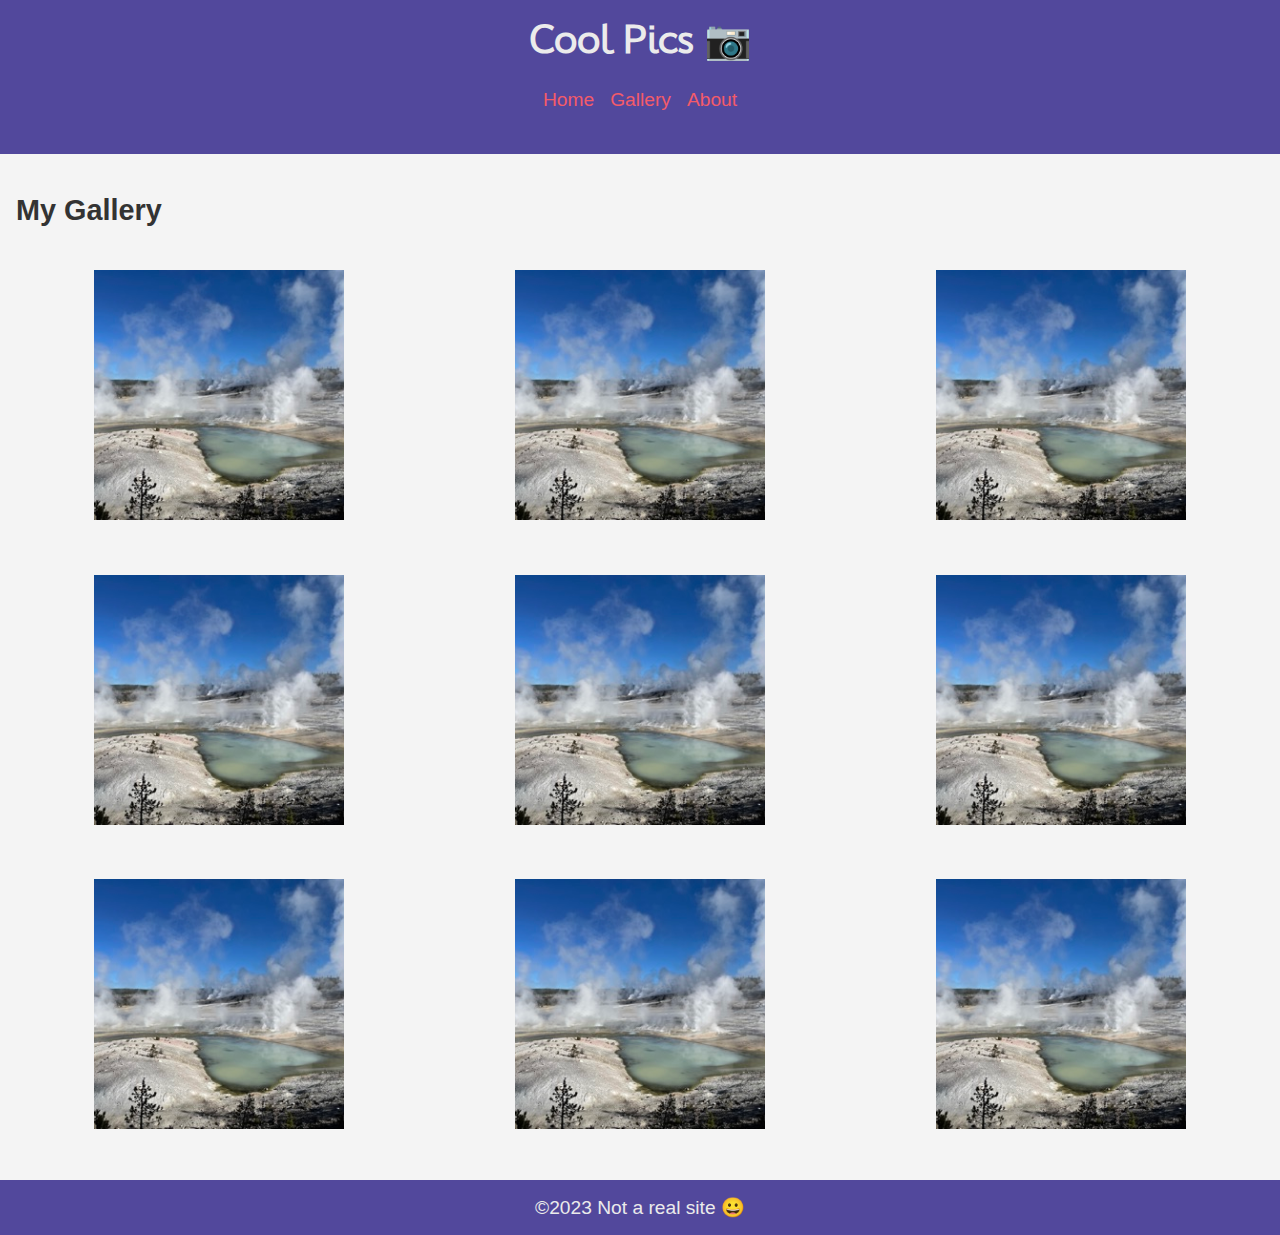
<file: coolpics/index.html>
<!DOCTYPE html>
<html lang="en">
<head>
  <meta charset="UTF-8">
  <meta name="viewport" content="width=device-width, initial-scale=1.0">
  <meta name="description" content="A gallery of cool pictures">
  <meta name="author" content="José Castro">
  <title>Cool Pics 📷</title>

  <!-- Google Fonts -->
  <link href="https://fonts.googleapis.com/css2?family=Mooli&display=swap" rel="stylesheet">

  <!-- CSS -->
  <link rel="stylesheet" href="coolpics.css">

  <!-- JavaScript -->
  <script defer src="coolpics.js"></script>
</head>
<body>
  <header>
    <h1>Cool Pics 📷</h1>
    <nav>
      <button class="menu-btn">Menu</button>
      <ul class="nav-links">
        <li><a href="#">Home</a></li>
        <li><a href="#">Gallery</a></li>
        <li><a href="#">About</a></li>
      </ul>
    </nav>
  </header>

  <main>
    <h2>My Gallery</h2>
    <section class="gallery">
      <figure><img src="norris-sm.jpeg" alt="Norris Picture 1"></figure>
      <figure><img src="norris-sm.jpeg" alt="Norris Picture 2"></figure>
      <figure><img src="norris-sm.jpeg" alt="Norris Picture 3"></figure>
      <figure><img src="norris-sm.jpeg" alt="Norris Picture 4"></figure>
      <figure><img src="norris-sm.jpeg" alt="Norris Picture 5"></figure>
      <figure><img src="norris-sm.jpeg" alt="Norris Picture 6"></figure>
      <figure><img src="norris-sm.jpeg" alt="Norris Picture 7"></figure>
      <figure><img src="norris-sm.jpeg" alt="Norris Picture 8"></figure>
      <figure><img src="norris-sm.jpeg" alt="Norris Picture 9"></figure>
    </section>
  </main>

  <footer>
    ©2023 Not a real site 😀
  </footer>
</body>
</html>
</file>
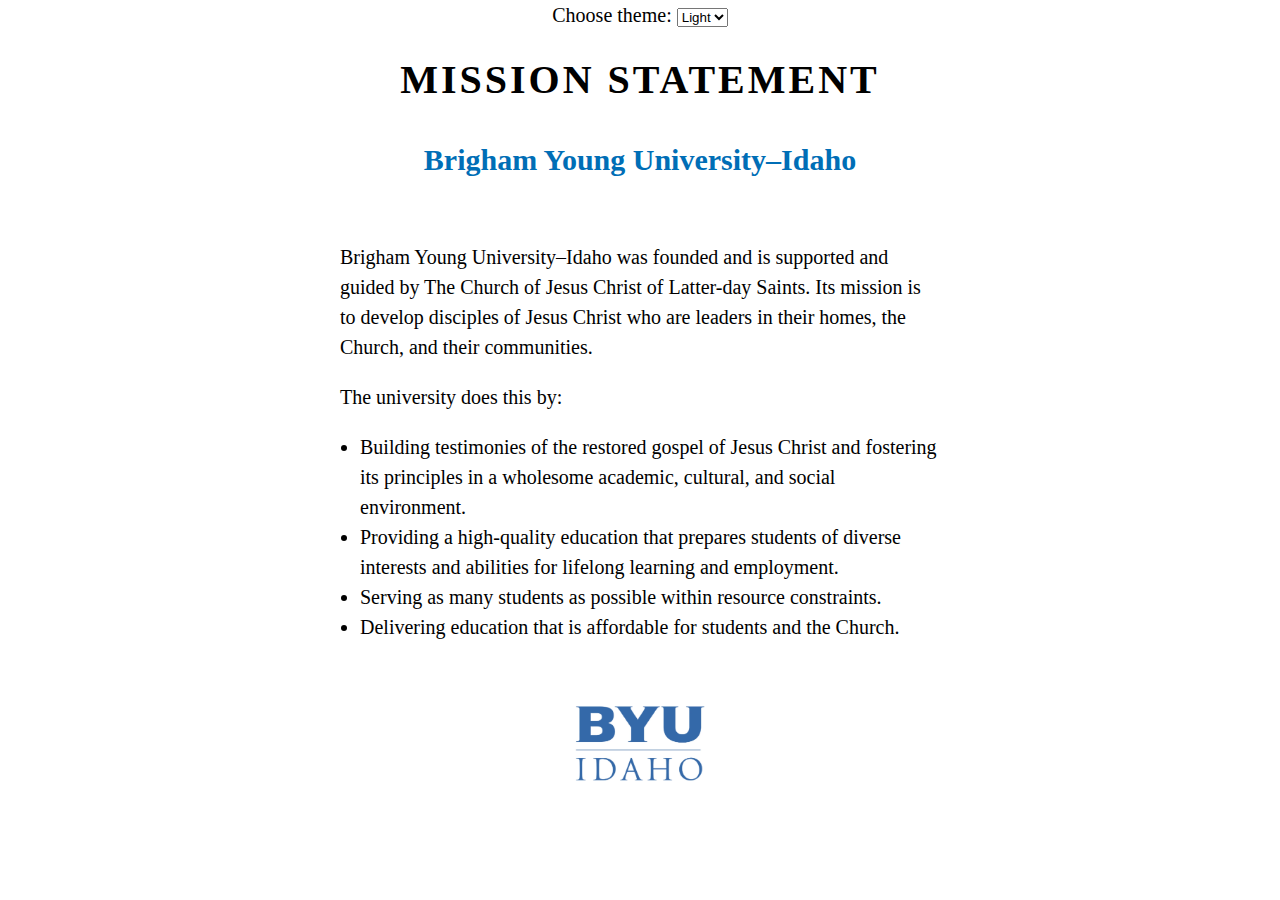
<file: mission/index.html>
<!DOCTYPE html>
<html lang="en">
<head>
  <meta charset="UTF-8">
  <meta name="viewport" content="width=device-width, initial-scale=1.0">
  <meta name="description" content="Mission statement for Brigham Young University-Idaho">
  <meta name="author" content="Your Name">
  <title>BYUI Mission Statement</title>
  <link rel="stylesheet" href="styles.css">
</head>
<body>
  <header>
      <label for="theme">Choose theme: </label>
      <select id="theme">
        <option value="light">Light</option>
        <option value="dark">Dark</option>
      </select>
    <h1>Mission Statement</h1>
    <h2>Brigham Young University–Idaho</h2>
  </header>

  <main>
    <p>
      Brigham Young University–Idaho was founded and is supported and guided by The Church of Jesus Christ of Latter-day Saints. Its mission is to develop disciples of Jesus Christ who are leaders in their homes, the Church, and their communities.
    </p>

    <p>The university does this by:</p>
    <ul>
      <li>Building testimonies of the restored gospel of Jesus Christ and fostering its principles in a wholesome academic, cultural, and social environment.</li>
      <li>Providing a high-quality education that prepares students of diverse interests and abilities for lifelong learning and employment.</li>
      <li>Serving as many students as possible within resource constraints.</li>
      <li>Delivering education that is affordable for students and the Church.</li>
    </ul>
  </main>

  <footer>
    <img src="byui-logo_blue.webp" alt="BYUI Logo" class="logo">
  </footer>
  <script src="mission.js" defer></script>
</body>
</html>
</file>
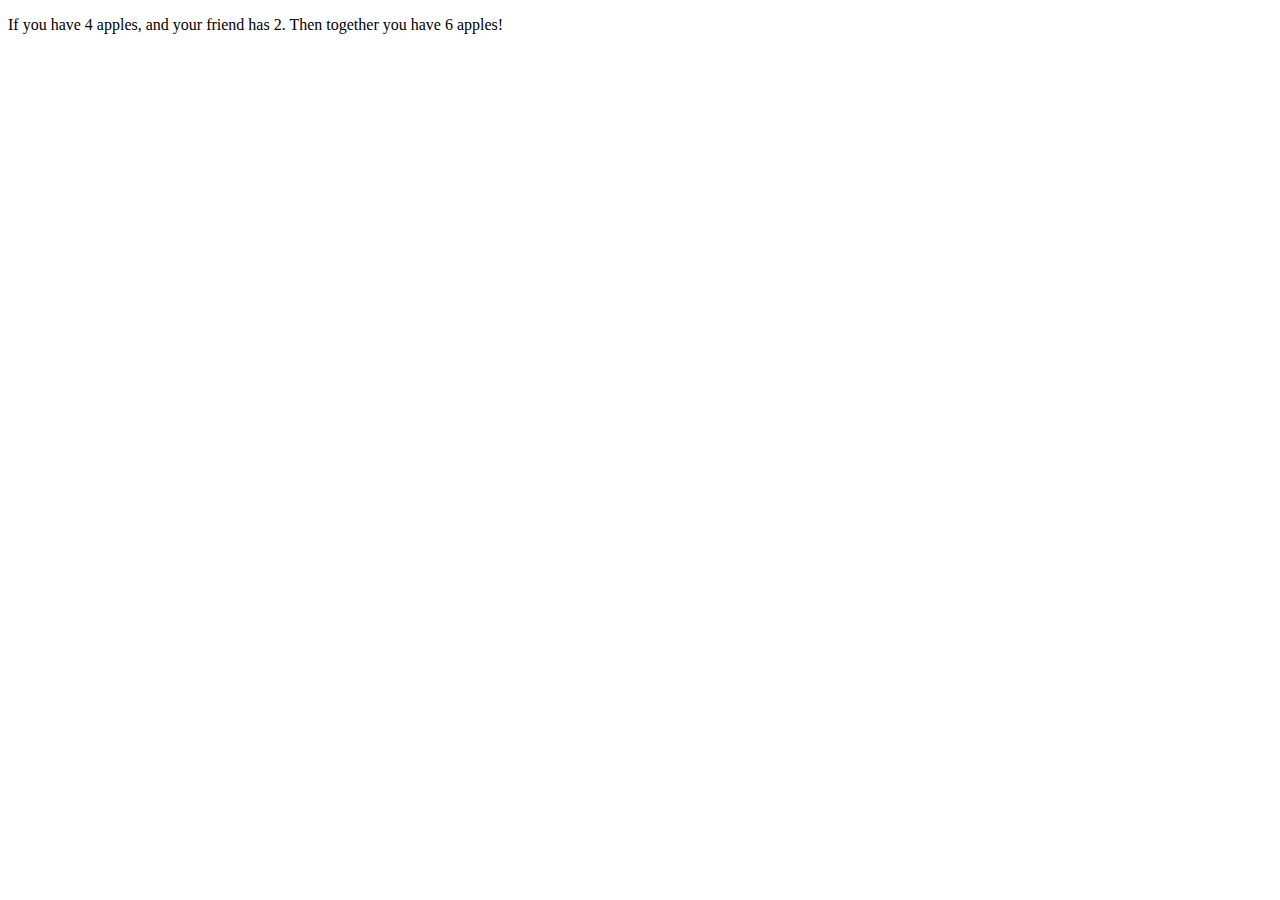
<file: html.html>
<!DOCTYPE html>
<html lang="en">
  <head>
    <meta charset="UTF-8" />
    <meta name="viewport" content="width=device-width, initial-scale=1.0" />
    <title>Running JS solution</title>
    <script src="js.js" defer></script>
  </head>
  <body>
    <p>
      If you have <span id="myAppleElement"></span> apples, and your friend has
      <span id="friendAppleElement"></span>. Then together you have
      <span id="totalApplesElement"></span> apples!
    </p>
  </body>
</html>
</file>
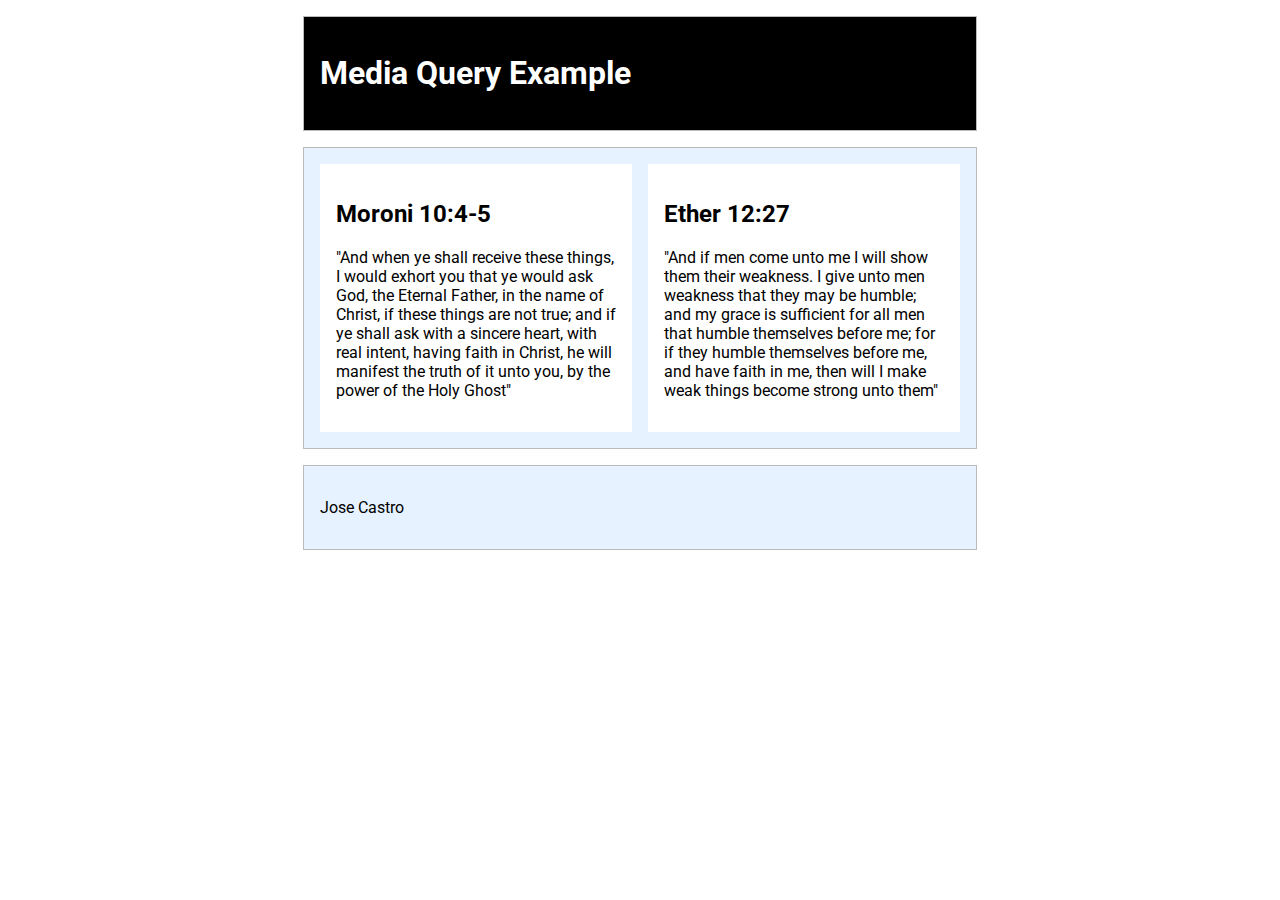
<file: media-query/media-query.html>
<!DOCTYPE html>
<html lang="en">
<head>
    <meta charset="UTF-8">
    <meta name="viewport" content="width=device-width, initial-scale=1.0">
    <title>Media Query</title>
    <link href="https://fonts.googleapis.com/css2?family=Roboto&display=swap" rel="stylesheet">
    <link rel="stylesheet" href="media-query.css">
</head>
<body>
    <header>
        <h1>Media Query Example</h1>
    </header>
    <main>
        <section>
            <h2>Moroni 10:4-5 </h2>
            <p>"And when ye shall receive these things, I would exhort you that ye would ask God, the Eternal Father, in the name of Christ, if these things are not true; and if ye shall ask with a sincere heart, with real intent, having faith in Christ, he will manifest the truth of it unto you, by the power of the Holy Ghost"</p>
        </section>
        <section>
            <h2>Ether 12:27</h2>
            <p>"And if men come unto me I will show them their weakness. I give unto men weakness that they may be humble; and my grace is sufficient for all men that humble themselves before me; for if they humble themselves before me, and have faith in me, then will I make weak things become strong unto them"</p>
        </section>
    </main>
    <footer>
        <p>Jose Castro</p>
    </footer>
</body>
</html>
</file>
<file: coolpics/coolpics.css>
/* Import Fonts & Variables */
@import url("https://fonts.googleapis.com/css2?family=Mooli&display=swap");

:root {
  --primary-color: #52489c;
  --secondary-color: #59c3c3;
  --accent-color: #f45b69;
  --text-dark: #333;
  --text-light: #ebebeb;
  --primary-font: Arial, Helvetica, sans-serif;
  --secondary-font: 'Mooli', sans-serif;
}

/* Global Styles */
body {
  font-family: var(--primary-font);
  font-size: 1.2em;
  margin: 0;
  padding: 0;
  background-color: #f4f4f4;
  color: var(--text-dark);
}

header, footer {
  background-color: var(--primary-color);
  color: var(--text-light);
  padding: 1rem;
  text-align: center;
}

header h1 {
  font-family: var(--secondary-font);
  margin: 0;
}

nav ul {
  list-style: none;
  padding: 0;
  display: none; /* Hide for mobile initially */
}

nav ul li {
  margin: 0.5rem 0;
}

nav a {
  color: var(--accent-color);
  text-decoration: none;
}

button.menu-btn {
  background: none;
  border: none;
  color: var(--accent-color);
  font-size: 1em;
  cursor: pointer;
  margin-top: 0.5rem;
}

main {
  padding: 1rem;
}

.gallery {
  display: grid;
  grid-template-columns: 1fr; /* single column for mobile */
  gap: 1rem;
}

.gallery img {
  width: 250px;
  height: 250px;
  object-fit: cover;
  display: block;
  margin: 0 auto;
}

/* Footer */
footer {
  margin-top: 1rem;
}

/* Media Queries */

/* First breakpoint: 700px → 2 columns */
@media screen and (min-width: 700px) {
  .gallery {
    grid-template-columns: 1fr 1fr;
  }
}

/* Second breakpoint: 1000px → 3 columns, horizontal nav */
@media screen and (min-width: 1000px) {
  .gallery {
    grid-template-columns: repeat(3, 1fr);
  }

  nav ul {
    display: flex; /* horizontal nav */
    justify-content: center;
    gap: 1rem;
  }

  button.menu-btn {
    display: none; /* hide menu button */
  }
}
</file>
<file: mission/styles.css>
/* Default styles */
body {
  font-family: "Times New Roman", serif;
  font-size: 20px;
  line-height: 1.5;
  margin: 0;
  padding: 0;
  text-align: center;
}

header h1 {
  text-transform: uppercase;
  letter-spacing: 3px;
  margin-top: 20px;
}

header h2 {
  color: #006EB6;
  margin-bottom: 20px;
}

main {
  max-width: 600px;
  margin: 0 auto;
  text-align: left;
  padding: 20px;
}

/* list items */
ul {
  padding-left: 20px; 
}

footer img {
  width: 150px;
  height: auto;
  margin: 20px auto;
  display: block;
}

/* Dark theme */
.dark {
  background-color: #333;
  color: white;
}

.dark header h2 {
  color: #7FDBFF;
}
</file>
<file: media-query/media-query.css>
/* Base Styles */
body {
  font-family: 'Roboto', sans-serif;
  margin: 0;
  padding: 0;
}

/* Container Styles */
header, main, footer {
  max-width: 640px;
  margin: 1rem auto;
  border: 1px solid #bbb;
  padding: 1rem;
  background-color: #e6f2ff; 
}

/* Main grid */
main {
  display: grid;
  grid-template-columns: 1fr; 
  gap: 1rem;
}

/* Section styles */
section {
  padding: 1rem;
  background-color: #fff;
}

/* wider screens */
@media screen and (min-width: 500px) {
  header {
    background-color: #000;
    color: #fff;            
  }

  main {
    grid-template-columns: 1fr 1fr;
  }
}
</file>
